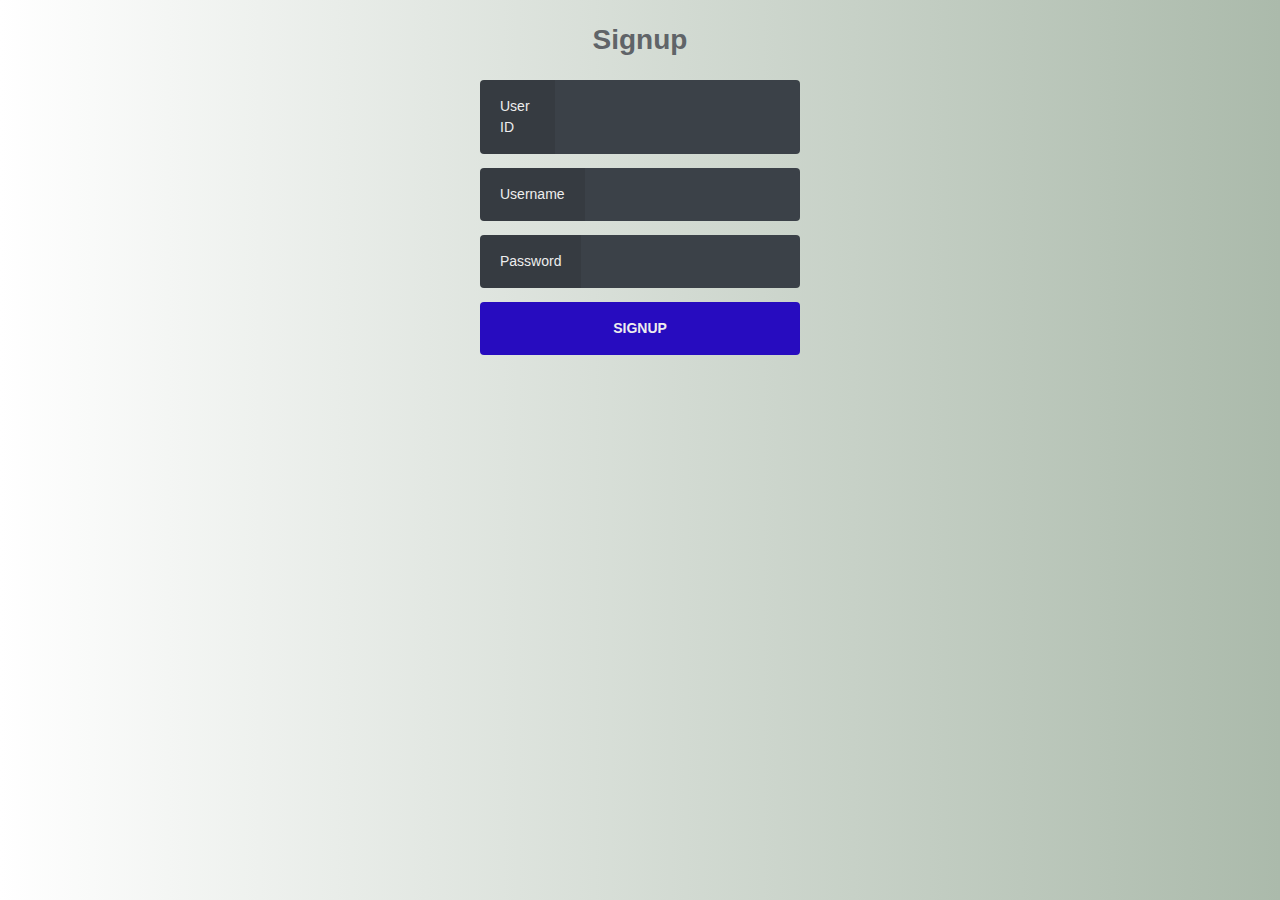
<file: templates/insert.html>
<!DOCTYPE html>
<html lang="en">
<head>
    <meta charset="UTF-8">
    <meta http-equiv="X-UA-Compatible" content="IE=edge">
    <meta name="viewport" content="width=device-width, initial-scale=1.0">
    <title>Signup</title>
    <style>
        .align {
            display: grid;
            place-items: center;
        }

        .grid {
            inline-size: 90%;
            margin-inline: auto;
            max-inline-size: 20rem;
        }

        * {
            box-sizing: inherit;
        }

        html {
            box-sizing: border-box;
            font-size: 100%;
        }

        body {
            background: -webkit-linear-gradient(to right, #ffffff, #abbaab);
            background: linear-gradient(to right, #ffffff, #abbaab);
            color: #606468;
            font-family: "Open Sans", sans-serif;
            font-size: 0.875rem;
            font-weight: 400;
            line-height: 1.5;
            margin: 0;
            min-block-size: 100vh;
        }

        a {
            color: #606468;
            outline: 0;
            text-decoration: none;
        }

        input {
            background-image: none;
            border: 0;
            color: inherit;
            font: inherit;
            margin: 0;
            outline: 0;
            padding: 0;
            transition: background-color 0.3s;
        }

        input[type="submit"] {
            cursor: pointer;
            text-decoration: none;
        }

        .form {
            display: grid;
            gap: 0.875rem;
        }

        .form input[type="password"],
        .form input[type="text"],
        .submitButton {
            inline-size: 100%;
        }

        .form_field {
            display: flex;
        }

        .form_input {
            flex: 1;
        }

        .login {
            color: #eee;
        }

        .login label,
        .login input[type="text"],
        .login input[type="password"],
        .submitButton {
            border-radius: 0.25rem;
            padding: 1rem;
        }

        .login label {
            background-color: #363b41;
            border-bottom-right-radius: 0;
            border-top-right-radius: 0;
            padding-inline: 1.25rem;
        }

        .login input[type="password"],
        .login input[type="text"] {
            background-color: #3b4148;
            border-bottom-left-radius: 0;
            border-top-left-radius: 0;
        }

        .login input[type="password"]:hover,
        .login input[type="text"]:hover {
            background-color: #434a52;
        }

        .submitButton {
            background-color: #270cbf;
            color: #eee;
            font-weight: 700;
            text-transform: uppercase;
            border: none;
            cursor: pointer;
        }

        .submitButton:hover {
            background-color: #3200e6;
        }

        p {
            margin-block: 1.5rem;
        }

        .text--center {
            text-align: center;
        }
    </style>
<body>
    <div class="align">
        <div class="grid">
            <h1 class="text--center">Signup</h1>
            <form class="form login" action="{{ url_for('insert_process') }}" method="POST">
                <div class="form_field">
                    <label for="user_id">User ID</label>
                    <input type="text" id="user_id" name="user_id">
                </div>
                <div class="form_field">
                    <label for="username">Username</label>
                    <input type="text" id="username" name="username">
                </div>
                <div class="form_field">
                    <label for="password">Password</label>
                    <input type="password" id="password" name="password">
                </div>
                <input type="submit" class="submitButton" value="Signup" onclick="redirectToCongratulatoryMessage()">
            </form>
        </div>
    </div>

    <script>
        function redirectToCongratulatoryMessage() {
            console.log("Redirecting to congratulatory message");
            window.location.href = "/congratulatory_message";
        }
    </script>
</body>
</html>
</file>
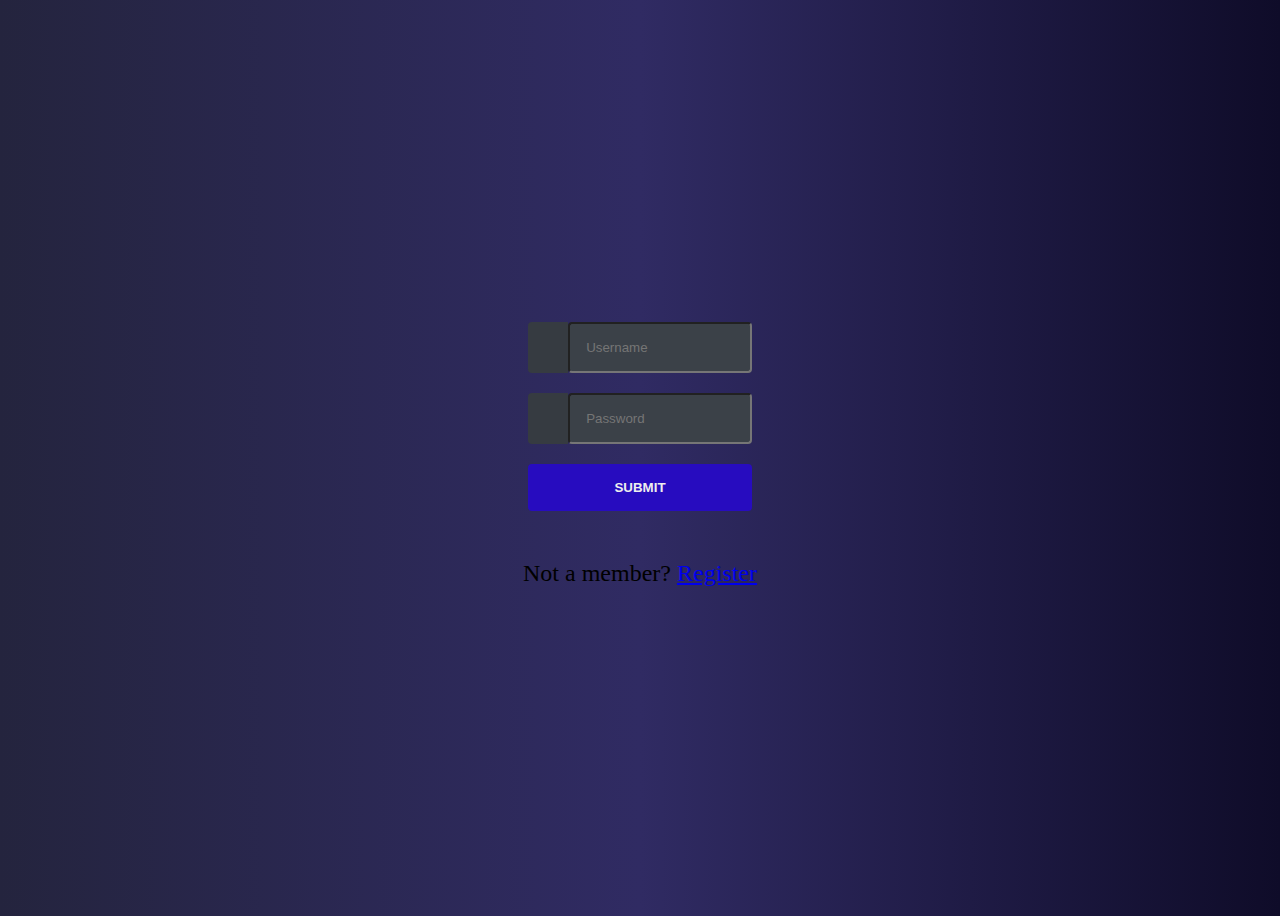
<file: templates/login.html>
<html>
<head>
  <meta charset="utf-8" />
  <title>LOGIN</title>
  <link href="/static/style.css" rel="stylesheet" type="text/css" />
  <link rel="stylesheet" href="https://cdnjs.cloudflare.com/ajax/libs/font-awesome/6.3.0/css/all.min.css" integrity="sha512-SzlrxWUlpfuzQ+pcUCosxcglQRNAq/DZjVsC0lE40xsADsfeQoEypE+enwcOiGjk/bSuGGKHEyjSoQ1zVisanQ==" crossorigin="anonymous" referrerpolicy="no-referrer" />
</head>
<body class="align">
  <div class="grid">
    <form  method="POST" action="/login_process" class="form login">
      <div class="form_field">
        <label><i class="fa fa-user" style="color: #606468;"></i></label>
        <input type="text" name="username" class="form_input" placeholder="Username" required>
      </div>
      <div class="form_field">
        <label><i class="fa fa-lock" style="color: #606468;"></i></label>
        <input type="password" name="password" class="form_input" placeholder="Password" required>
      </div>
      <div class="form_field">
        <button class="submitButton" type="submit">Submit</button>
      </div>
    </form>
    <p class="text--center">Not a member? <a href="{{url_for('register')}}">Register</a></p>
  </div>
</body>
</html>
</file>
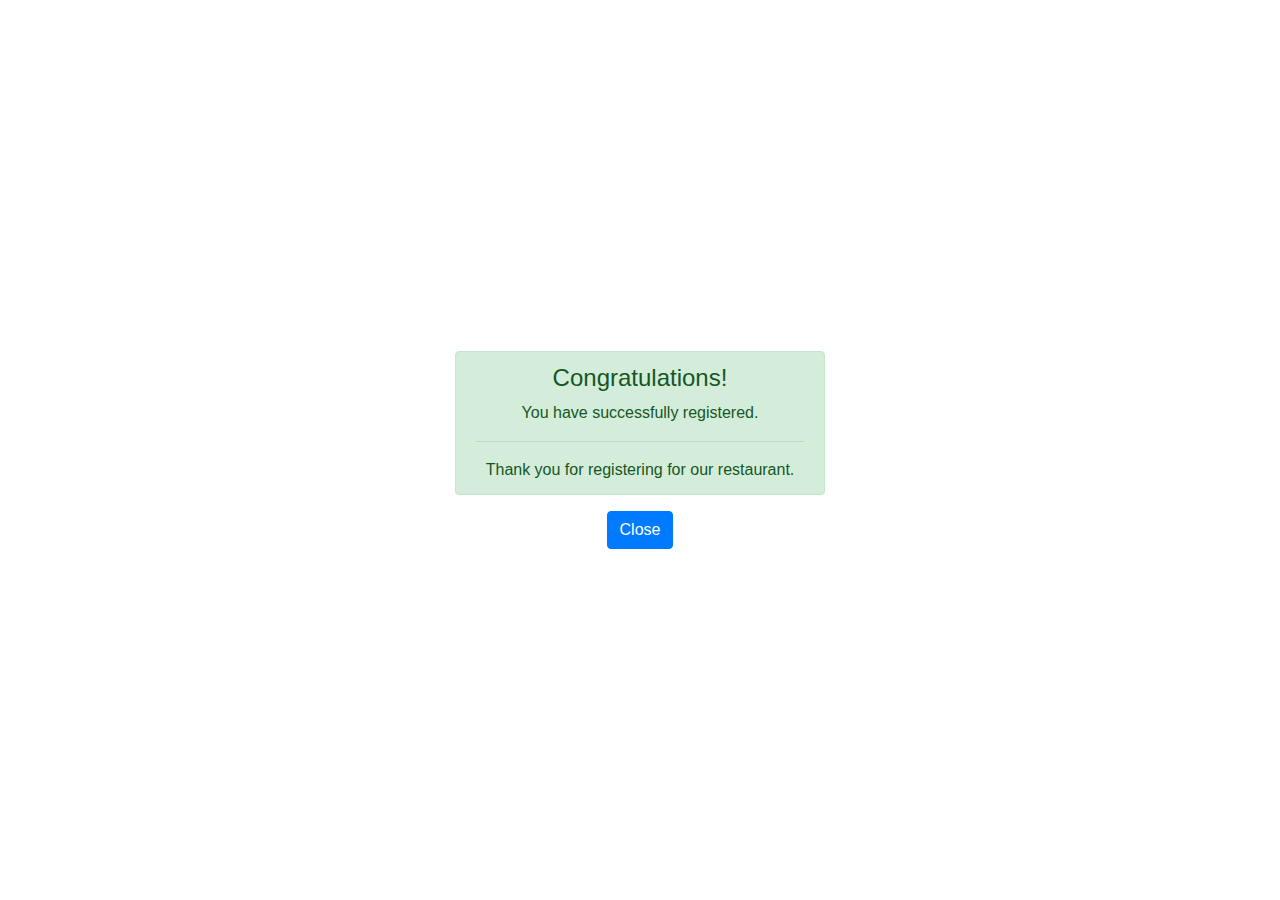
<file: templates/message.html>
<!DOCTYPE html>
<html>
<head>
  <title>Congratulations!</title>
  <!-- Include Bootstrap CSS -->
  <link rel="stylesheet" href="https://stackpath.bootstrapcdn.com/bootstrap/4.5.0/css/bootstrap.min.css">
  <style>
    body {
      display: flex;
      justify-content: center;
      align-items: center;
      height: 100vh;
    }

    .container {
      max-width: 400px;
      text-align: center;
    }
  </style>
</head>
<body>
  <div class="container">
    <div class="alert alert-success">
      <h4 class="alert-heading">Congratulations!</h4>
      <p>You have successfully registered.</p>
      <hr>
      <p class="mb-0">Thank you for registering for our restaurant.</p>
    </div>
    <a class="btn btn-primary" href="{{url_for('login')}}">Close</a>
  </div>
  <!-- Include Bootstrap JS -->
  <script src="https://stackpath.bootstrapcdn.com/bootstrap/4.5.0/js/bootstrap.min.js"></script>
</body>
</html>
</file>
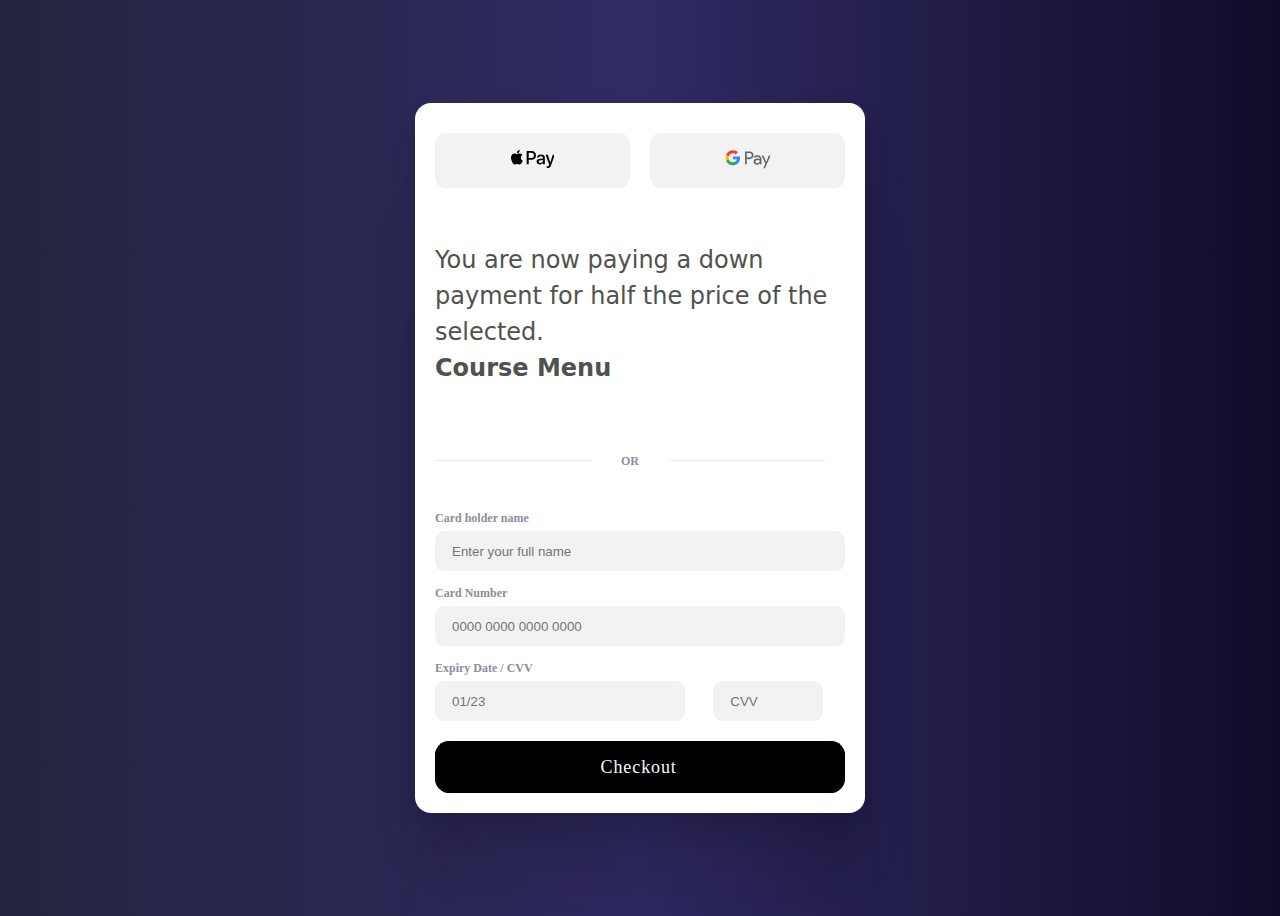
<file: templates/payments.html>
<!doctype html>
<html lang="en">
<head>
	<title>Checkout</title>
	<meta charset="utf-8">
	<meta name="viewport" content="width=device-width, initial-scale=1, shrink-to-fit=no">
	<link rel="stylesheet" href="/static/style.css">
	<style>
        body {
            background-color: #e68f8f;
            color: white;
      }
    </style>
</head>
<body>
	<div class="modal">
		<form action="/reservations" method="post" class="form">
			<div class="paymentother">
				<button name="apple-pay" type="button">
					<svg xml:space="preserve" viewBox="0 0 512 210.2" y="0px" x="0px" id="Layer_1" version="1.1"
						xmlns:xlink="http://www.w3.org/1999/xlink" xmlns="http://www.w3.org/2000/svg">
						<path
							d="M93.6,27.1C87.6,34.2,78,39.8,68.4,39c-1.2-9.6,3.5-19.8,9-26.1c6-7.3,16.5-12.5,25-12.9  C103.4,10,99.5,19.8,93.6,27.1 M102.3,40.9c-13.9-0.8-25.8,7.9-32.4,7.9c-6.7,0-16.8-7.5-27.8-7.3c-14.3,0.2-27.6,8.3-34.9,21.2  c-15,25.8-3.9,64,10.6,85c7.1,10.4,15.6,21.8,26.8,21.4c10.6-0.4,14.8-6.9,27.6-6.9c12.9,0,16.6,6.9,27.8,6.7  c11.6-0.2,18.9-10.4,26-20.8c8.1-11.8,11.4-23.3,11.6-23.9c-0.2-0.2-22.4-8.7-22.6-34.3c-0.2-21.4,17.5-31.6,18.3-32.2  C123.3,42.9,107.7,41.3,102.3,40.9 M182.6,11.9v155.9h24.2v-53.3h33.5c30.6,0,52.1-21,52.1-51.4c0-30.4-21.1-51.2-51.3-51.2H182.6z   M206.8,32.3h27.9c21,0,33,11.2,33,30.9c0,19.7-12,31-33.1,31h-27.8V32.3z M336.6,169c15.2,0,29.3-7.7,35.7-19.9h0.5v18.7h22.4V90.2  c0-22.5-18-37-45.7-37c-25.7,0-44.7,14.7-45.4,34.9h21.8c1.8-9.6,10.7-15.9,22.9-15.9c14.8,0,23.1,6.9,23.1,19.6v8.6l-30.2,1.8  c-28.1,1.7-43.3,13.2-43.3,33.2C298.4,155.6,314.1,169,336.6,169z M343.1,150.5c-12.9,0-21.1-6.2-21.1-15.7c0-9.8,7.9-15.5,23-16.4  l26.9-1.7v8.8C371.9,140.1,359.5,150.5,343.1,150.5z M425.1,210.2c23.6,0,34.7-9,44.4-36.3L512,54.7h-24.6l-28.5,92.1h-0.5  l-28.5-92.1h-25.3l41,113.5l-2.2,6.9c-3.7,11.7-9.7,16.2-20.4,16.2c-1.9,0-5.6-0.2-7.1-0.4v18.7C417.3,210,423.3,210.2,425.1,210.2z"
							id="XMLID_34_"></path>
					</svg>
				</button>
				<button name="google-pay" type="button">
					<svg fill="none" viewBox="0 0 80 39" height="39" width="80" xmlns="http://www.w3.org/2000/svg">
						<g clip-path="url(#clip0_134_34)">
							<path fill="#5F6368"
								d="M37.8 19.7V29H34.8V6H42.6C44.5 6 46.3001 6.7 47.7001 8C49.1001 9.2 49.8 11 49.8 12.9C49.8 14.8 49.1001 16.5 47.7001 17.8C46.3001 19.1 44.6 19.8 42.6 19.8L37.8 19.7ZM37.8 8.8V16.8H42.8C43.9 16.8 45.0001 16.4 45.7001 15.6C47.3001 14.1 47.3 11.6 45.8 10.1L45.7001 10C44.9001 9.2 43.9 8.7 42.8 8.8H37.8Z">
							</path>
							<path fill="#5F6368"
								d="M56.7001 12.8C58.9001 12.8 60.6001 13.4 61.9001 14.6C63.2001 15.8 63.8 17.4 63.8 19.4V29H61V26.8H60.9001C59.7001 28.6 58 29.5 56 29.5C54.3 29.5 52.8 29 51.6 28C50.5 27 49.8 25.6 49.8 24.1C49.8 22.5 50.4 21.2 51.6 20.2C52.8 19.2 54.5 18.8 56.5 18.8C58.3 18.8 59.7 19.1 60.8 19.8V19.1C60.8 18.1 60.4 17.1 59.6 16.5C58.8 15.8 57.8001 15.4 56.7001 15.4C55.0001 15.4 53.7 16.1 52.8 17.5L50.2001 15.9C51.8001 13.8 53.9001 12.8 56.7001 12.8ZM52.9001 24.2C52.9001 25 53.3001 25.7 53.9001 26.1C54.6001 26.6 55.4001 26.9 56.2001 26.9C57.4001 26.9 58.6 26.4 59.5 25.5C60.5 24.6 61 23.5 61 22.3C60.1 21.6 58.8 21.2 57.1 21.2C55.9 21.2 54.9 21.5 54.1 22.1C53.3 22.6 52.9001 23.3 52.9001 24.2Z">
							</path>
							<path fill="#5F6368"
								d="M80 13.3L70.1 36H67.1L70.8 28.1L64.3 13.4H67.5L72.2 24.7H72.3L76.9 13.4H80V13.3Z">
							</path>
							<path fill="#4285F4"
								d="M25.9 17.7C25.9 16.8 25.8 15.9 25.7 15H13.2V20.1H20.3C20 21.7 19.1 23.2 17.7 24.1V27.4H22C24.5 25.1 25.9 21.7 25.9 17.7Z">
							</path>
							<path fill="#34A853"
								d="M13.1999 30.5999C16.7999 30.5999 19.7999 29.3999 21.9999 27.3999L17.6999 24.0999C16.4999 24.8999 14.9999 25.3999 13.1999 25.3999C9.7999 25.3999 6.7999 23.0999 5.7999 19.8999H1.3999V23.2999C3.6999 27.7999 8.1999 30.5999 13.1999 30.5999Z">
							</path>
							<path fill="#FBBC04"
								d="M5.8001 19.8999C5.2001 18.2999 5.2001 16.4999 5.8001 14.7999V11.3999H1.4001C-0.499902 15.0999 -0.499902 19.4999 1.4001 23.2999L5.8001 19.8999Z">
							</path>
							<path fill="#EA4335"
								d="M13.2 9.39996C15.1 9.39996 16.9 10.1 18.3 11.4L22.1 7.59996C19.7 5.39996 16.5 4.09996 13.3 4.19996C8.3 4.19996 3.7 6.99996 1.5 11.5L5.9 14.9C6.8 11.7 9.8 9.39996 13.2 9.39996Z">
							</path>
						</g>
						<defs>
							<clipPath id="clip0_134_34">
								<rect fill="white" height="38.1" width="80"></rect>
							</clipPath>
						</defs>
					</svg>
				</button>
			</div>
			<div class="payment-message">
				<p>
					You are now paying a down payment for half the price of the selected. <br>
					<strong>Course Menu</strong>
				</p>
			</div>
			<div class="separator">
				<hr class="line">
				<p>OR</p>
				<hr class="line">
			</div>
			<div class="card-info">
				<div class="input_container">
					<label class="input_label">Card holder name</label>
					<input class="input_field" type="text" placeholder="Enter your full name">
				</div>
				<div class="input_container">
					<label class="input_label">Card Number</label>
					<input class="input_field" type="number" placeholder="0000 0000 0000 0000">
				</div>
				<div class="input_container">
					<label class="input_label">Expiry Date / CVV</label>
					<div class="split">
						<input class="input_field" style="width: 250px;" type="text" placeholder="01/23">
						<input class="input_field" style="width: 110px;" type="number" placeholder="CVV">
					</div>
				</div>
			</div>
			<button class="checkout" style="cursor: pointer;">
				<span>Checkout</span>
			</button>
		</form>
	</div>
</body>
</html>
</file>
<file: static/style.css>
body {
    font-family: Arial, sans-serif;
  }
  
  .navbar-brand {
    font-size: 2rem;
  }
  
  .navbar-nav .nav-item .nav-link {
    font-size: 1.2rem;
    color: #333;
  }
  
  .navbar-nav .nav-item .nav-link:hover {
    color: #ff8c00;
  }
  
  /* Place holder styling */
  
  .container {
    margin-top: 50px;
  }
  
  h1 {
    font-size: 3rem;
    text-align: center;
  }
  
  p {
    font-size: 1.5rem;
    line-height: 1.5;
    margin-bottom: 30px;
  }
  
  .btn {
    display: block;
    margin: 0 auto;
    font-size: 1.5rem;
    padding: 10px 30px;
    background-color: #ff8c00;
    border: none;
    color: #fff;
    border-radius: 30px;
  }
  
  .btn:hover {
    background-color: #333;
  }

.image-slider {
    width: 100%;
    height: auto;
    object-fit: cover;
    display: block;
    margin: 0 auto;
}

.chef-image {
    margin-top: -50px;
  }
  .about-chefs {
    padding-right: 50px;
  }

hr {
    height: 50px;
    background-color: black;
    border: none;
    margin: 30px 0;
  }
  

  .align{
    display: grid;
    place-items: center;
  }
  .grid {
    inline-size: 90%;
    margin-inline: auto;
    max-inline-size: 20rem;
  }
  * {
    box-sizing: inherit;
  }
  html {
    box-sizing: border-box;
    font-size: 100%;
  }

  input[type="submit"] {
    cursor: pointer;
    text-decoration: none;
  }
  .form {
    display: grid;
    gap: 1.875rem;
  }
  .form input[type="password"],
  .form input[type="text"],
  .submitButton {
    inline-size: 100%;
  }
  .form_field {
    display: flex;
  }
  .form_input {
    flex: 1;
  }
  .login {
    color: #eee;
  }
  .login label,
  .login input[type="text"],
  .login input[type="password"],
  .submitButton {
    border-radius:0.25rem;
    padding: 1rem;
  }
  .login label {
    background-color: #363b41;
    border-bottom-right-radius: 0;
    border-top-right-radius: 0;
    padding-inline: 1.25rem;
  }
  .login input[type="password"],
  .login input[type="text"] {
    background-color: #3b4148;
    border-bottom-left-radius: 20;
    border-top-left-radius: 20;
  }
  .login input[type="password"]:hover,
  .login input[type="text"]:hover {
    background-color: #434a52;
  }
  .submitButton {
    background-color: #270cbf;
    color: #eee;
    font-weight: 700;
    text-transform: uppercase;
    border: none;
    cursor: pointer;
  }
  .submitButton:hover {
    background-color: #3200e6;
  }
  p {
    margin-block: 1.5rem;
  }
  .text--center {
    text-align: center;
  }
  
  .menu-box {
    border: 1px solid #ddd;
    border-radius: 5px;
    padding: 20px;
    margin-bottom: 20px;
}

.menu-title {
    font-size: 24px;
    font-weight: bold;
    margin-bottom: 10px;
}

.menu-description {
    margin-bottom: 10px;
}

.menu-price {
    font-size: 18px;
    font-weight: bold;
}

@import url('https://fonts.googleapis.com/css2?family=Poppins:ital,wght@0,200;0,300;0,400;0,500;0,600;0,700;0,800;1,200;1,300&display=swap');
body{
  height: 100vh;
  overflow: hidden;
  background: #0f0c29;
  background: -webkit-linear-gradient(to right, #24243e, #302b63, #0f0c29);
  background: linear-gradient(to right, #24243e, #302b63, #0f0c29);
  display: flex;
  align-items: center;
  justify-content: center;
  font-family: "Poppins";
}
.modal {
  background: #FFFFFF;
  box-shadow: 0px 187px 75px rgba(0, 0, 0, 0.01), 0px 105px 63px rgba(0, 0, 0, 0.05), 0px 47px 47px rgba(0, 0, 0, 0.09), 0px 12px 26px rgba(0, 0, 0, 0.1), 0px 0px 0px rgba(0, 0, 0, 0.1);
  border-radius: 16px;
  max-width: 450px;
}
.form {
  display: flex;
  flex-direction: column;
  gap: 20px;
  padding: 20px;
}
.paymentother {
  display: grid;
  grid-template-columns: 50% 50%;
  gap: 20px;
  padding: 10px;
  justify-content: center;
}
.paymentother button {
  height: 55px;
  background: #F2F2F2;
  border-radius: 11px;
  padding: 0;
  border: 0;
  outline: none;
}
.paymentother button svg {
  height: 18px;
}
.paymentother button:last-child svg {
  height: 22px;
}
.separator {
  width: calc(100% - 20px);
  display: grid;
  grid-template-columns: 2fr 1fr 2fr;
  gap: 0px;
  color: #8B8E98;
  margin: 0px;
}
.separator p {
  display: flex;
  text-align: center;
  font-weight: 600;
  font-size: 12px;
  margin: auto;
}
.separator .line {
  display: inline-block;
  width: 100%;
  height: 1px;
  border: 0;
  background-color: #e8e8e8;
}
.card-info{
  display: flex;
  flex-direction: column;
  gap: 15px;
}
.input_container {
  width: 100%;
  height: fit-content;
  display: flex;
  flex-direction: column;
  gap: 5px;
}
.split {
  display: grid;
  grid-template-columns: 4fr 2fr;
  gap: 15px;
}
.split input {
  width: 100%;
}
.input_label {
  font-size: 12px;
  color: #8B8E98;
  font-weight: 600;
}
.input_field {
  width: auto;
  height: 40px;
  padding: 0 0 0 16px;
  border-radius: 9px;
  outline: none;
  background-color: #F2F2F2;
  border: 1px solid #e5e5e500;
  transition: all 0.3s cubic-bezier(0.15, 0.83, 0.66, 1);
}
.input_field:focus {
  border: 1px solid transparent;
  box-shadow: 0px 0px 0px 2px #242424;
  background-color: transparent;
}
/* Reset input number styles */
.input_field::-webkit-outer-spin-button,
.input_field::-webkit-inner-spin-button {
  -webkit-appearance: none;
  margin: 0;
}
.checkout {
  position: relative;
  font-family: inherit;
  font-weight: 500;
  font-size: 18px;
  letter-spacing: 0.05em;
  border-radius: 0.8em;
  border: none;
  background: #302b63;
  color: ghostwhite;
  overflow: hidden;
}
.checkout span {
  position: relative;
  transition: color 0.6s;
  display: inline-flex;
  align-items: center;
  padding: 0.8em 1.2em 0.8em 1.05em;
}
.checkout::before,
.checkout::after {
  position: absolute;
  top: 0;
  left: 0;
  width: 100%;
  height: 100%;
}
.checkout::before {
  content: "";
  background: #000;
  width: 120%;
  left: -10%;
  transform: skew(30deg);
  transition: transform 0.5s cubic-bezier(0.3, 1, 0.8, 1);
}
.checkout:hover::before {
  transform: translate3d(100%, 0, 0);
}
.checkout:active {
  transform: scale(0.95);
}

.payment-message {
  color: rgb(80, 82, 77);
  font-family: system-ui, -apple-system, BlinkMacSystemFont, 'Segoe UI', Roboto, Oxygen, Ubuntu, Cantarell, 'Open Sans', 'Helvetica Neue', sans-serif;
}
</file>
